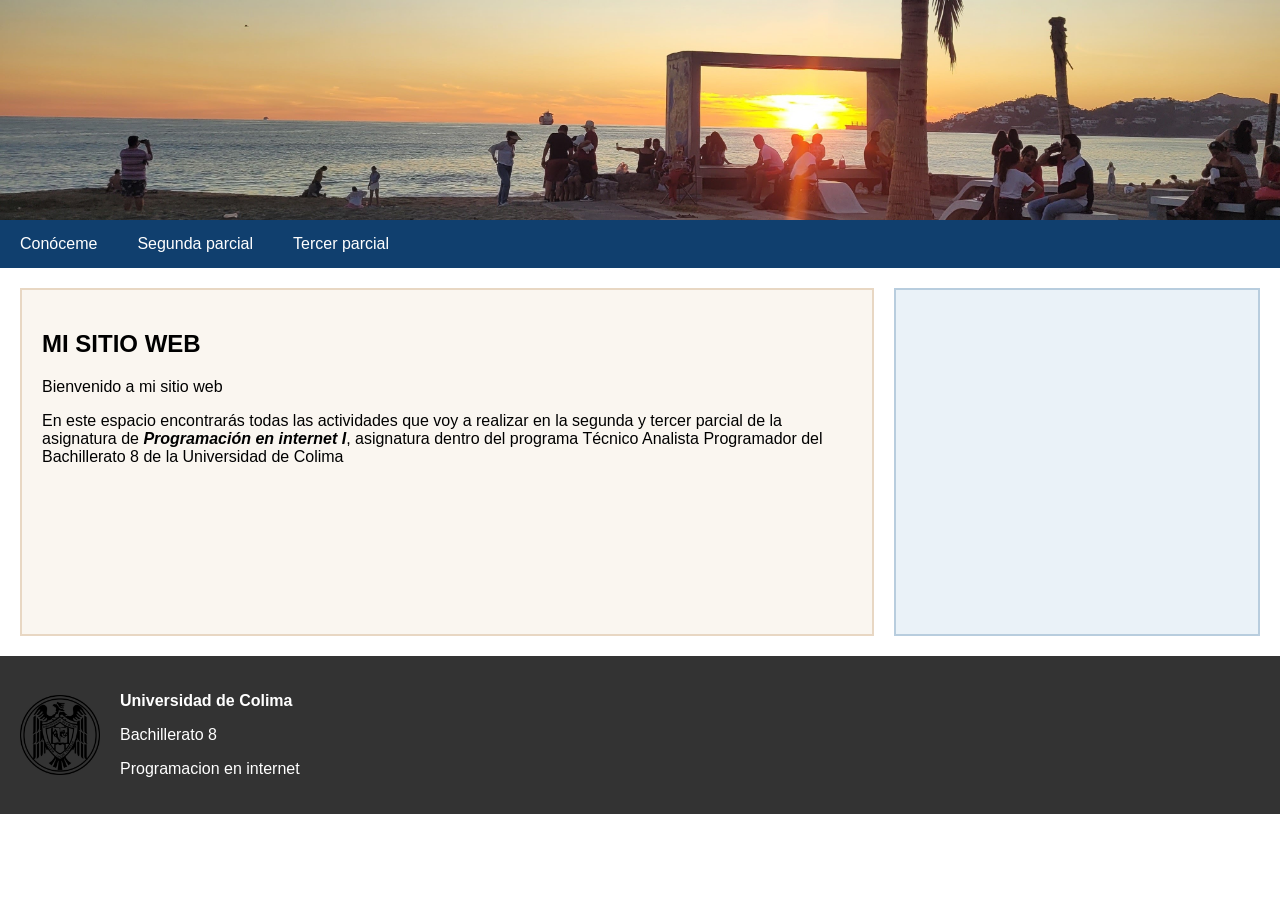
<file: index.html>
<!DOCTYPE html>
<html lang="es">
<head>
    <meta charset="UTF-8">
    <title>Mi sitio web</title>
    <!--Hacemos referencia a los esilos de mi página-->
    <link rel="stylesheet" href="estilos21.09.26.css">
</head>
<body>
    <header><img src="fondo.jpg"></header>
    <nav>
        <ul>
            <li><a href="#">Conóceme</a>
                <ul>
                    <li><a href="Informacion.html">Información personal</a></li>
                    <li><a href="pasatiempos.html">Pasatiempos</a></li>
                </ul>
            </li>
            <li><a href="#">Segunda parcial</a>
                 <ul>
                    <li><a href="#">Práctica uno</a></li> 
                    <li><a href="posiciones.html">Posiciones</a></li>
                    <li><a href="mundodigital.html">Mi mundo digital</a></li>
                     <li><a href="comunidad.html">Comunidad Digital</a></li>
                 </ul>
            </li>
            <li><a href="#">Tercer parcial</a>
                <ul>
                    <li><a href="temperaturas.html">Conversor de temperaturas</a></li>
                    <li><a href="edades.html">Mayor o menor de edad</a></li>
                    <li><a href="calificaciones.html">Sistema de calificaciones</a></li>
                </ul>
            </li>
        </ul>
    </nav>
    <section>
        <aside class="principal">
            <h2>MI SITIO WEB</h2>
            <p>Bienvenido a mi sitio web</p>
            <p>En este espacio encontrarás todas las actividades que voy a realizar en la segunda y tercer parcial de la asignatura de <b><i>Programación en internet I</b></i>, asignatura dentro del programa Técnico Analista Programador del Bachillerato 8 de la Universidad de Colima</p>
        </aside>
        <aside class="secundario">
            <iframe width="100%" height="300" src="https://www.youtube.com/embed/glaFn_mdqdQ?si=_jmEyf1Qhx4vXMck" title="El Cacahuatazo" frameborder="0" allow="accelerometer; autoplay; clipboard-write; encrypted-media; gyroscope; picture-in-picture; web-share" referrerpolicy="strict-origin-when-cross-origin" allowfullscreen></iframe>
        </aside>
    </section>
    <footer>
        <img src="logo.ucol.png">
        <div>
            <p><strong>Universidad de Colima</strong></p>
            <p>Bachillerato 8</p>
            <p>Programacion en internet</p>
        </div>
    </footer>
</body>
</html>
</file>
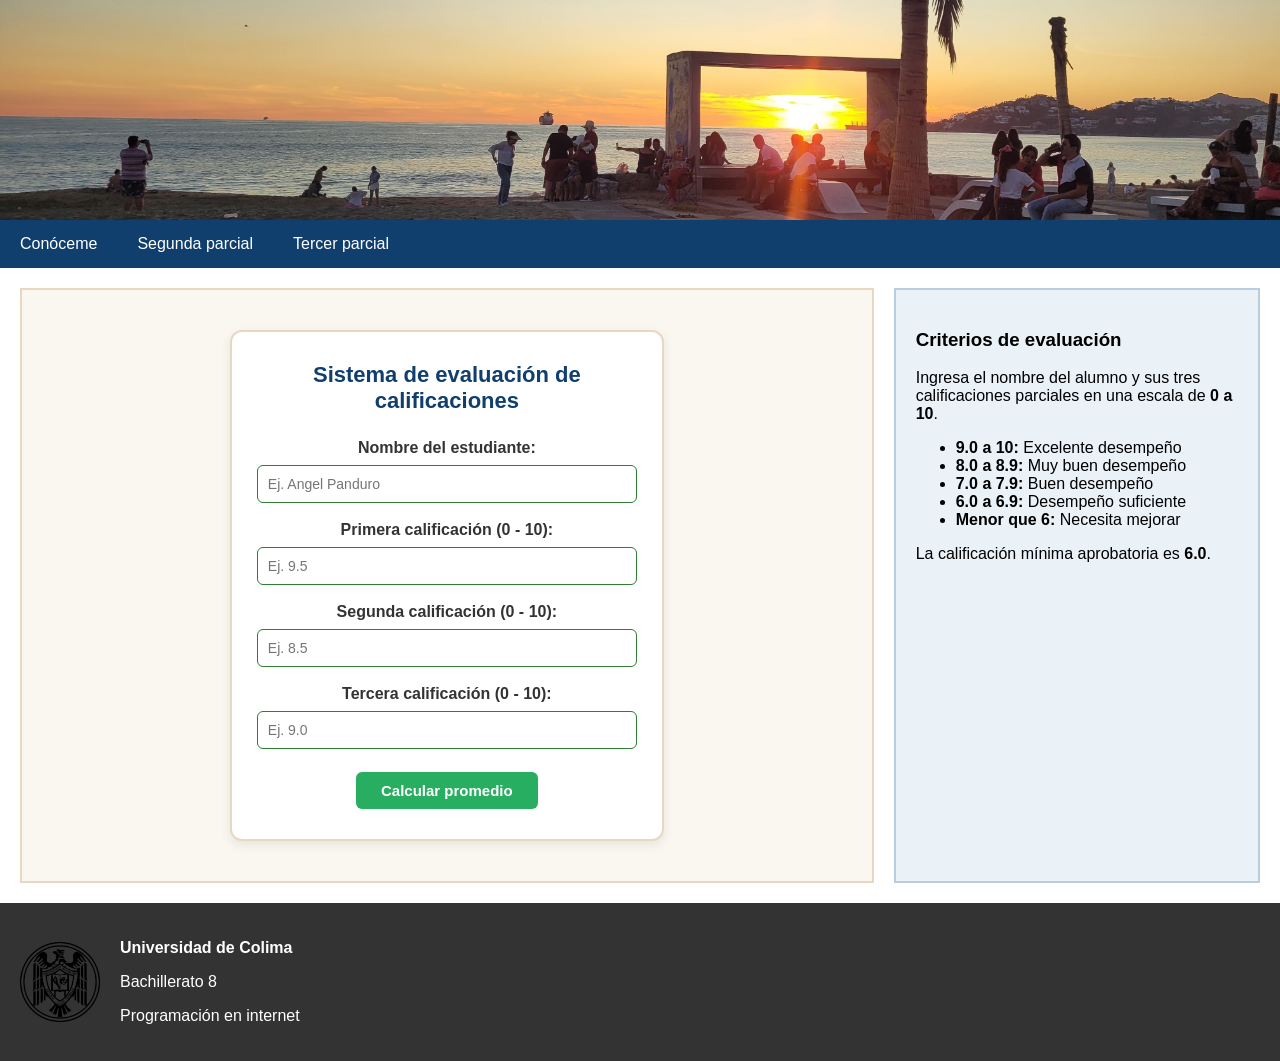
<file: calificaciones.html>
<!DOCTYPE html>
<html lang="es">
<head>
    <meta charset="UTF-8">
    <title>Sistema de evaluación de calificaciones</title>
    <link rel="stylesheet" href="estilos21.09.26.css">
</head>
<body>
    <header><img src="fondo.jpg" alt="Encabezado"></header>
    <nav>
        <ul>
            <li><a href="index.html">Conóceme</a>
                <ul>
                    <li><a href="Informacion.html">Información personal</a></li>
                    <li><a href="pasatiempos.html">Pasatiempos</a></li>
                </ul>
            </li>
            <li><a href="#">Segunda parcial</a>
                <ul>
                    <li><a href="#">Práctica uno</a></li> 
                    <li><a href="posiciones.html">Posiciones</a></li>
                    <li><a href="mundodigital.html">Mi mundo digital</a></li>
                    <li><a href="comunidad.html">Comunidad Digital</a></li>
                </ul>
            </li>
            <li><a href="#">Tercer parcial</a>
                <ul>
                    <li><a href="temperaturas.html">Conversor de temperaturas</a></li>
                    <li><a href="edades.html">Mayor o menor de edad</a></li>
                    <li><a href="calificaciones.html">Sistema de calificaciones</a></li>
                </ul>
            </li>
        </ul>
    </nav>
    <section>
        <aside class="principal">
            <div class="card-conversor">
                <h2>Sistema de evaluación de calificaciones</h2>
                
                <form id="calificacionesForm" onsubmit="return false;">
                    <div class="campo-grupo">
                        <label for="nombre">Nombre del estudiante:</label>
                        <input type="text" id="nombre" placeholder="Ej. Angel Panduro">
                    </div>

                    <div class="campo-grupo">
                        <label for="cal1">Primera calificación (0 - 10):</label>
                        <input type="number" id="cal1" min="0" max="10" step="any" placeholder="Ej. 9.5">
                    </div>

                    <div class="campo-grupo">
                        <label for="cal2">Segunda calificación (0 - 10):</label>
                        <input type="number" id="cal2" min="0" max="10" step="any" placeholder="Ej. 8.5">
                    </div>

                    <div class="campo-grupo">
                        <label for="cal3">Tercera calificación (0 - 10):</label>
                        <input type="number" id="cal3" min="0" max="10" step="any" placeholder="Ej. 9.0">
                    </div>

                    <button type="button" id="btnCalcular" class="btn-convertir">Calcular promedio</button>
                </form>

                <div id="resultado"></div>
            </div>
        </aside>
        <aside class="secundario">
            <h3>Criterios de evaluación</h3>
            <p>Ingresa el nombre del alumno y sus tres calificaciones parciales en una escala de <strong>0 a 10</strong>.</p>
            <ul>
                <li><strong>9.0 a 10:</strong> Excelente desempeño</li>
                <li><strong>8.0 a 8.9:</strong> Muy buen desempeño</li>
                <li><strong>7.0 a 7.9:</strong> Buen desempeño</li>
                <li><strong>6.0 a 6.9:</strong> Desempeño suficiente</li>
                <li><strong>Menor que 6:</strong> Necesita mejorar</li>
            </ul>
            <p>La calificación mínima aprobatoria es <strong>6.0</strong>.</p>
        </aside>
    </section>
    <footer>
        <img src="logo.ucol.png" alt="Logo Universidad de Colima">
        <div>
            <p><strong>Universidad de Colima</strong></p>
            <p>Bachillerato 8</p>
            <p>Programación en internet</p>
        </div>
    </footer>

    <script src="calificaciones.js"></script>
</body>
</html>
</file>
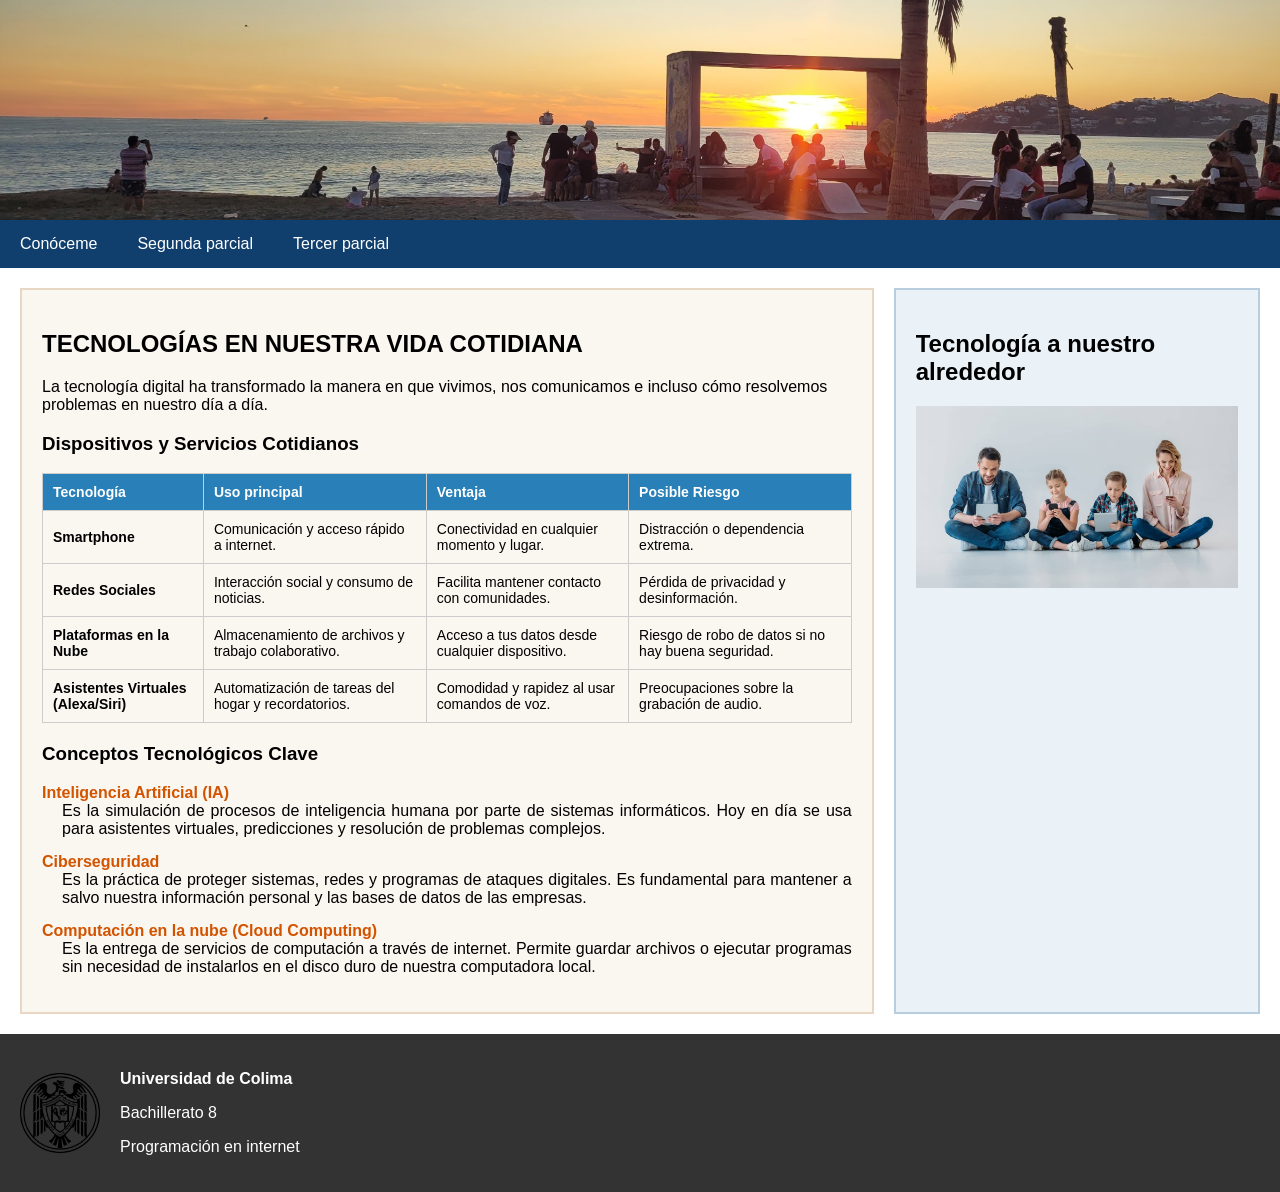
<file: comunidad.html>
<!DOCTYPE html>
<html lang="es">
<head>
    <meta charset="UTF-8">
    <title>Comunidad y Tecnología</title>
    <link rel="stylesheet" href="estilos21.09.26.css">
    <style>
        .tabla-tecnologia {
            width: 100%;
            border-collapse: collapse;
            margin-bottom: 20px;
            font-size: 14px;
        }
        .tabla-tecnologia th, .tabla-tecnologia td {
            border: 1px solid #ccc;
            padding: 10px;
            text-align: left;
        }
        .tabla-tecnologia th {
            background-color: #2980b9;
            color: white;
        }
        dt {
            font-weight: bold;
            color: #d35400;
            margin-top: 15px;
        }
        dd {
            margin-bottom: 10px;
            margin-left: 20px;
            text-align: justify;
        }
    </style>
</head>
<body>
    <header><img src="fondo.jpg" alt="Fondo"></header>
    
    <nav style="position: relative; z-index: 999;">
        <ul>
            <li><a href="#">Conóceme</a>
                <ul>
                    <li><a href="Informacion.html">Información personal</a></li>
                    <li><a href="pasatiempos.html">Pasatiempos</a></li>
                </ul>
            </li>
            <li><a href="#">Segunda parcial</a>
                 <ul>
                    <li><a href="#">Práctica uno</a></li> 
                    <li><a href="posiciones.html">Práctica de posiciones</a></li>
                    <li><a href="mundodigital.html">Mi mundo digital</a></li>
                    <li><a href="comunidad.html">Comunidad Digital</a></li>
                 </ul>
            </li>
            <li><a href="#">Tercer parcial</a>
                <ul>
                    <li><a href="temperaturas.html">Conversor de temperaturas</a></li>
                    <li><a href="edades.html">Mayor o menor de edad</a></li>
                    <li><a href="calificaciones.html">Sistema de calificaciones</a></li>
                </ul>
            </li>
        </ul>
    </nav>

    <section>
        <aside class="principal">
            <h2>TECNOLOGÍAS EN NUESTRA VIDA COTIDIANA</h2>
            
            <p>La tecnología digital ha transformado la manera en que vivimos, nos comunicamos e incluso cómo resolvemos problemas en nuestro día a día.</p>

            <h3>Dispositivos y Servicios Cotidianos</h3>
            <table class="tabla-tecnologia">
                <tr>
                    <th>Tecnología</th>
                    <th>Uso principal</th>
                    <th>Ventaja</th>
                    <th>Posible Riesgo</th>
                </tr>
                <tr>
                    <td><strong>Smartphone</strong></td>
                    <td>Comunicación y acceso rápido a internet.</td>
                    <td>Conectividad en cualquier momento y lugar.</td>
                    <td>Distracción o dependencia extrema.</td>
                </tr>
                <tr>
                    <td><strong>Redes Sociales</strong></td>
                    <td>Interacción social y consumo de noticias.</td>
                    <td>Facilita mantener contacto con comunidades.</td>
                    <td>Pérdida de privacidad y desinformación.</td>
                </tr>
                <tr>
                    <td><strong>Plataformas en la Nube</strong></td>
                    <td>Almacenamiento de archivos y trabajo colaborativo.</td>
                    <td>Acceso a tus datos desde cualquier dispositivo.</td>
                    <td>Riesgo de robo de datos si no hay buena seguridad.</td>
                </tr>
                <tr>
                    <td><strong>Asistentes Virtuales (Alexa/Siri)</strong></td>
                    <td>Automatización de tareas del hogar y recordatorios.</td>
                    <td>Comodidad y rapidez al usar comandos de voz.</td>
                    <td>Preocupaciones sobre la grabación de audio.</td>
                </tr>
            </table>

            <h3>Conceptos Tecnológicos Clave</h3>
            <dl>
                <dt>Inteligencia Artificial (IA)</dt>
                <dd>Es la simulación de procesos de inteligencia humana por parte de sistemas informáticos. Hoy en día se usa para asistentes virtuales, predicciones y resolución de problemas complejos.</dd>

                <dt>Ciberseguridad</dt>
                <dd>Es la práctica de proteger sistemas, redes y programas de ataques digitales. Es fundamental para mantener a salvo nuestra información personal y las bases de datos de las empresas.</dd>

                <dt>Computación en la nube (Cloud Computing)</dt>
                <dd>Es la entrega de servicios de computación a través de internet. Permite guardar archivos o ejecutar programas sin necesidad de instalarlos en el disco duro de nuestra computadora local.</dd>
            </dl>
        </aside>

        <aside class="secundario">
            <h2>Tecnología a nuestro alrededor</h2>
  
            <img src="tecnologia.jpg" alt="Personas usando tecnología" width="100%" style="margin-bottom: 15px;">
           
            <iframe width="100%" height="250" src="https://www.youtube.com/embed/5a37OvuA7-8" title="YouTube video player" frameborder="0" allowfullscreen></iframe>
        </aside>
    </section>

    <footer>
        <img src="logo.ucol.png" alt="Logo de la Universidad de Colima">
        <div>
            <p><strong>Universidad de Colima</strong></p>
            <p>Bachillerato 8</p>
            <p>Programación en internet</p>
        </div>
    </footer>
</body>
</html>
</file>
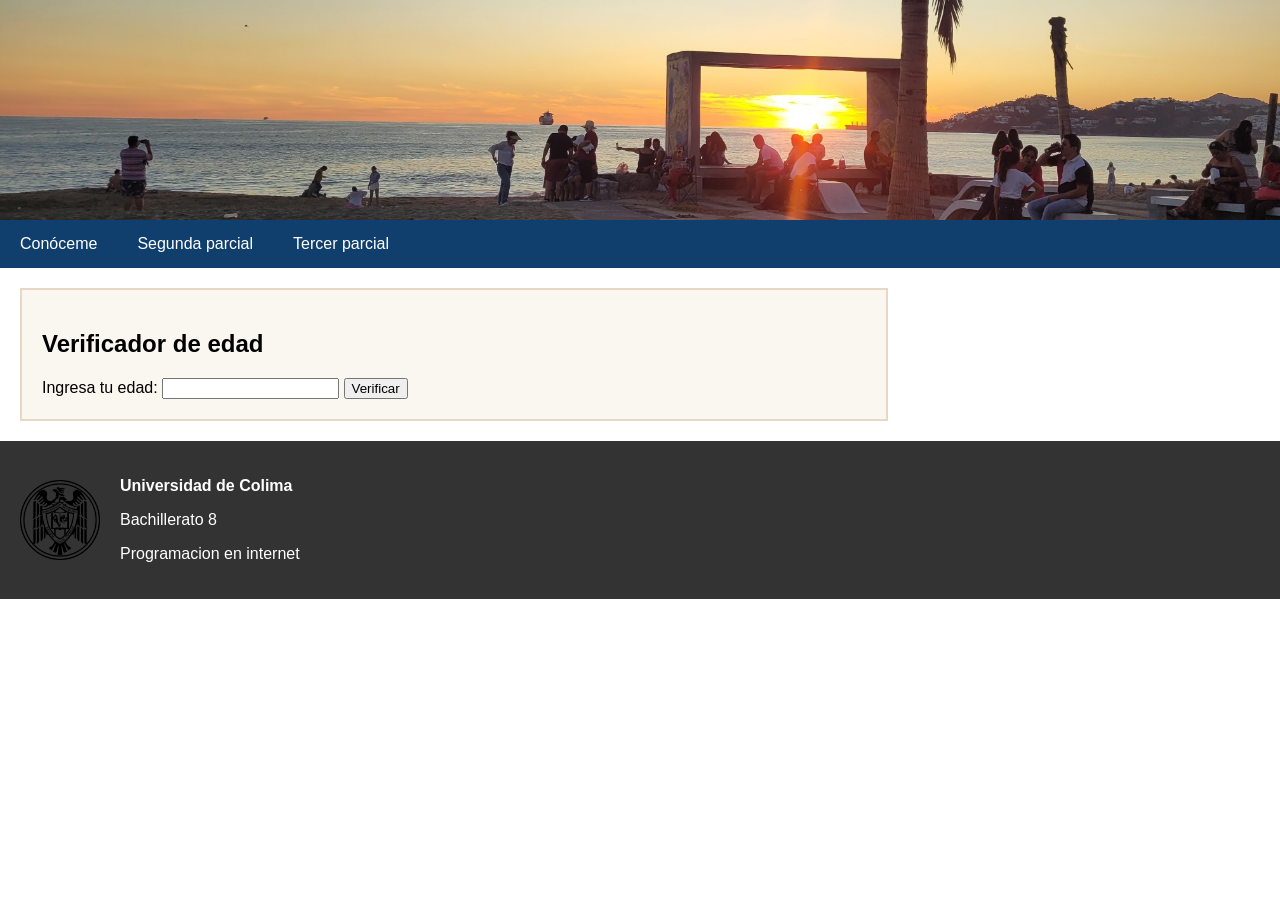
<file: edades.html>
<!DOCTYPE html>
<html lang="es">
<head>
    <meta charset="UTF-8">
    <title>Mayor o menor de edad</title>
    <!-- Referencia a los estilos de tu página -->
    <link rel="stylesheet" href="estilos21.09.26.css">
</head>
<body>
    <header><img src="fondo.jpg" alt="Encabezado"></header>
    <nav>
        <ul>
            <li><a href="index.html">Conóceme</a>
                <ul>
                    <li><a href="Informacion.html">Información personal</a></li>
                    <li><a href="pasatiempos.html">Pasatiempos</a></li>
                </ul>
            </li>
            <li><a href="#">Segunda parcial</a>
                <ul>
                    <li><a href="#">Práctica uno</a></li> 
                    <li><a href="posiciones.html">Posiciones</a></li>
                    <li><a href="mundodigital.html">Mi mundo digital</a></li>
                    <li><a href="comunidad.html">Comunidad Digital</a></li>
                </ul>
            </li>
            <li><a href="#">Tercer parcial</a>
                <ul>
                    <li><a href="temperaturas.html">Conversor de temperaturas</a></li>
                    <li><a href="edades.html">Mayor o menor de edad</a></li>
                    <li><a href="calificaciones.html">Sistema de calificaciones</a></li>
                </ul>
            </li>
        </ul>
    </nav>
    <section>
        <aside class="principal">
            <h2>Verificador de edad</h2>
            <label for="edad">Ingresa tu edad:</label>
            <input type="number" id="edad">
            <button onclick="verificar()">Verificar</button>
        </aside>
    </section>
    <footer>
        <img src="logo.ucol.png" alt="Logo Universidad de Colima">
        <div>
            <p><strong>Universidad de Colima</strong></p>
            <p>Bachillerato 8</p>
            <p>Programacion en internet</p>
        </div>
    </footer>

    <!-- Enlace al archivo de JavaScript renombrado -->
    <script src="script_edad.js"></script>
</body>
</html>
</file>
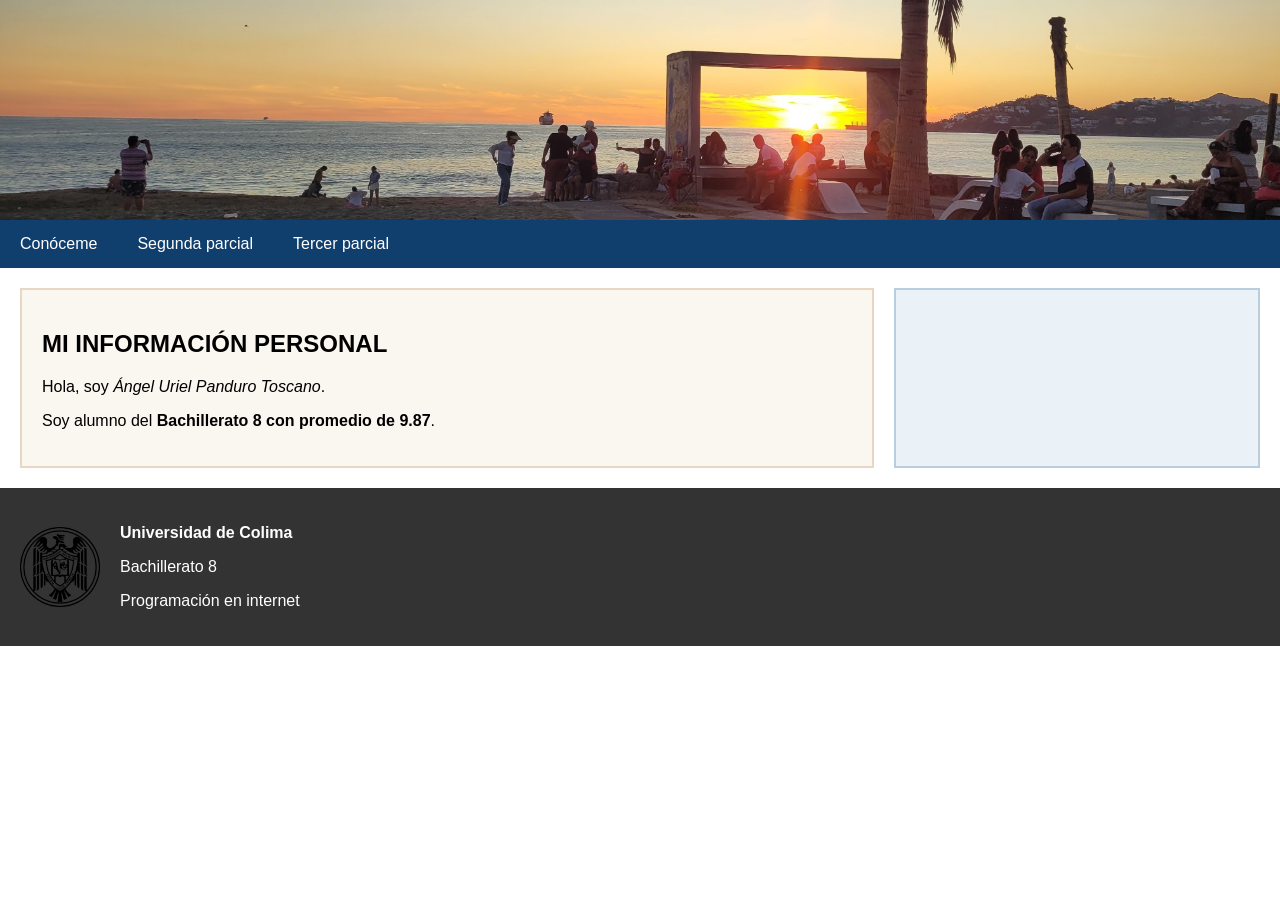
<file: Informacion.html>
<!DOCTYPE html>
<html lang="es">
<head>
    <meta charset="UTF-8">
    <title>Información Personal</title>
    <link rel="stylesheet" href="estilos21.09.26.css">
</head>
<body>
    <header><img src="fondo.jpg" alt="Fondo"></header>
    <nav>
        <ul>
            <li><a href="#">Conóceme</a>
                <ul>
                    <li><a href="Informacion.html">Información personal</a></li>
                    <li><a href="pasatiempos.html">Pasatiempos</a></li>
                </ul>
            </li>
            <li><a href="#">Segunda parcial</a>
                 <ul>
                    <li><a href="#">Práctica uno</a></li> 
                    <li><a href="posiciones.html">Posiciones</a></li>
                    <li><a href="mundodigital.html">Mi mundo digital</a></li>
                    <li><a href="comunidad.html">Comunidad Digital</a></li>
                 </ul>
            </li>
            <li><a href="#">Tercer parcial</a>
                 <ul>
                    <li><a href="temperaturas.html">Conversor de temperaturas</a></li>
                    <li><a href="edades.html">Mayor o menor de edad</a></li>
                    <li><a href="calificaciones.html">Sistema de calificaciones</a></li>
                 </ul>
            </li>
        </ul>
    </nav>
    <section>
        <aside class="principal">
            <h2>MI INFORMACIÓN PERSONAL</h2>
            <p>Hola, soy <em>Ángel Uriel Panduro Toscano</em>.</p>
            <p>Soy alumno del <b>Bachillerato 8 con promedio de 9.87</b>.</p>
        </aside>
        <aside class="secundario">
        </aside>
    </section>
    <footer>
        <img src="logo.ucol.png" alt="Logo de la Universidad de Colima">
        <div>
            <p><strong>Universidad de Colima</strong></p>
            <p>Bachillerato 8</p>
            <p>Programación en internet</p>
        </div>
    </footer>
</body>
</html>
</file>
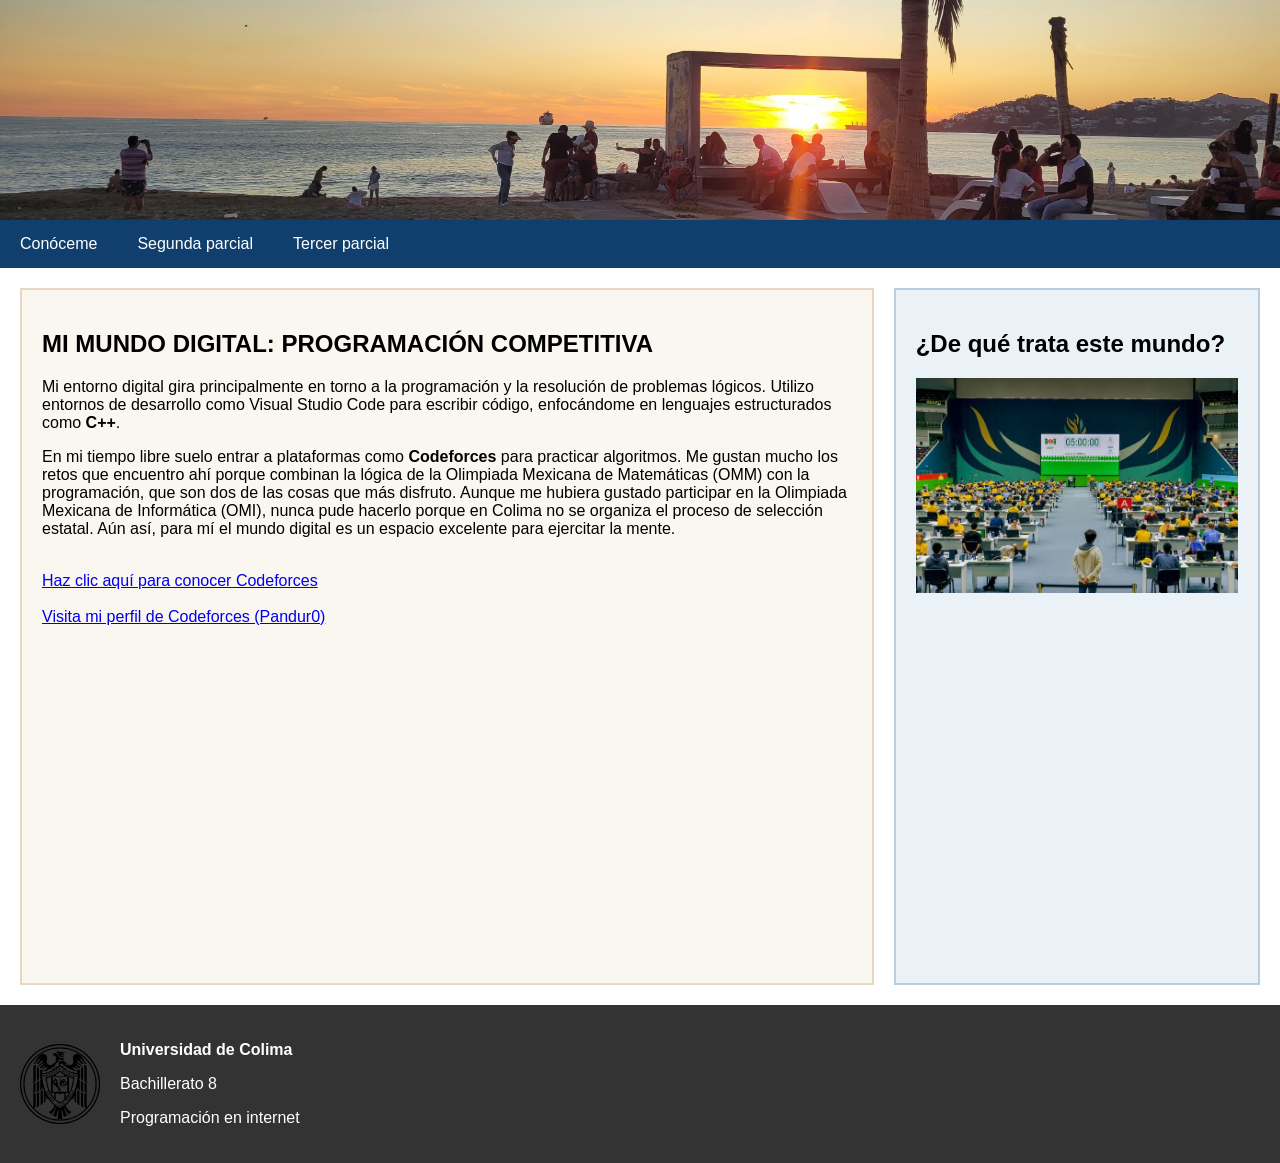
<file: mundodigital.html>
<!DOCTYPE html>
<html lang="es">
<head>
    <meta charset="UTF-8">
    <title>Mi Mundo Digital</title>
    <link rel="stylesheet" href="estilos21.09.26.css">
</head>
<body>
    <header><img src="fondo.jpg" alt="Fondo"></header>
    
    <nav>
        <ul>
            <li><a href="#">Conóceme</a>
                <ul>
                    <li><a href="Informacion.html">Información personal</a></li>
                    <li><a href="pasatiempos.html">Pasatiempos</a></li>
                </ul>
            </li>
            <li><a href="#">Segunda parcial</a>
                 <ul>
                    <li><a href="#">Práctica uno</a></li> 
                    <li><a href="posiciones.html">Posiciones</a></li>
                    <li><a href="mundodigital.html">Mi mundo digital</a></li>
                    <li><a href="comunidad.html">Comunidad Digital</a></li>
                 </ul>
            </li>
            <li><a href="#">Tercer parcial</a>
                <ul>
                    <li><a href="temperaturas.html">Conversor de temperaturas</a></li>
                    <li><a href="edades.html">Mayor o menor de edad</a></li>
                    <li><a href="calificaciones.html">Sistema de calificaciones</a></li>
                </ul>
            </li>
        </ul>
    </nav>

    <section>
        <aside class="principal">
            <h2>MI MUNDO DIGITAL: PROGRAMACIÓN COMPETITIVA</h2>
            <p>Mi entorno digital gira principalmente en torno a la programación y la resolución de problemas lógicos. Utilizo entornos de desarrollo como Visual Studio Code para escribir código, enfocándome en lenguajes estructurados como <b>C++</b>.</p>
            
            <p>En mi tiempo libre suelo entrar a plataformas como <b>Codeforces</b> para practicar algoritmos. Me gustan mucho los retos que encuentro ahí porque combinan la lógica de la Olimpiada Mexicana de Matemáticas (OMM) con la programación, que son dos de las cosas que más disfruto. Aunque me hubiera gustado participar en la Olimpiada Mexicana de Informática (OMI), nunca pude hacerlo porque en Colima no se organiza el proceso de selección estatal. Aún así, para mí el mundo digital es un espacio excelente para ejercitar la mente.</p>
            <br>
            <a href="https://codeforces.com/" target="_blank">Haz clic aquí para conocer Codeforces</a><br><br>
            <a href="https://codeforces.com/profile/Pandur0" target="_blank">Visita mi perfil de Codeforces (Pandur0)</a>
            <br><br>
            
            <iframe width="100%" height="315" src="https://www.youtube.com/embed/a9fQRNhTo4U" title="YouTube video player" frameborder="0" allowfullscreen></iframe>
        </aside>

        <aside class="secundario">
            <h2>¿De qué trata este mundo?</h2>
            
            <img src="programacion.jpg" alt="Competencia de Programación" width="100%">
        </aside>
    </section>

    <footer>
        <img src="logo.ucol.png" alt="Logo de la Universidad de Colima">
        <div>
            <p><strong>Universidad de Colima</strong></p>
            <p>Bachillerato 8</p>
            <p>Programación en internet</p>
        </div>
    </footer>
</body>
</html>
</file>
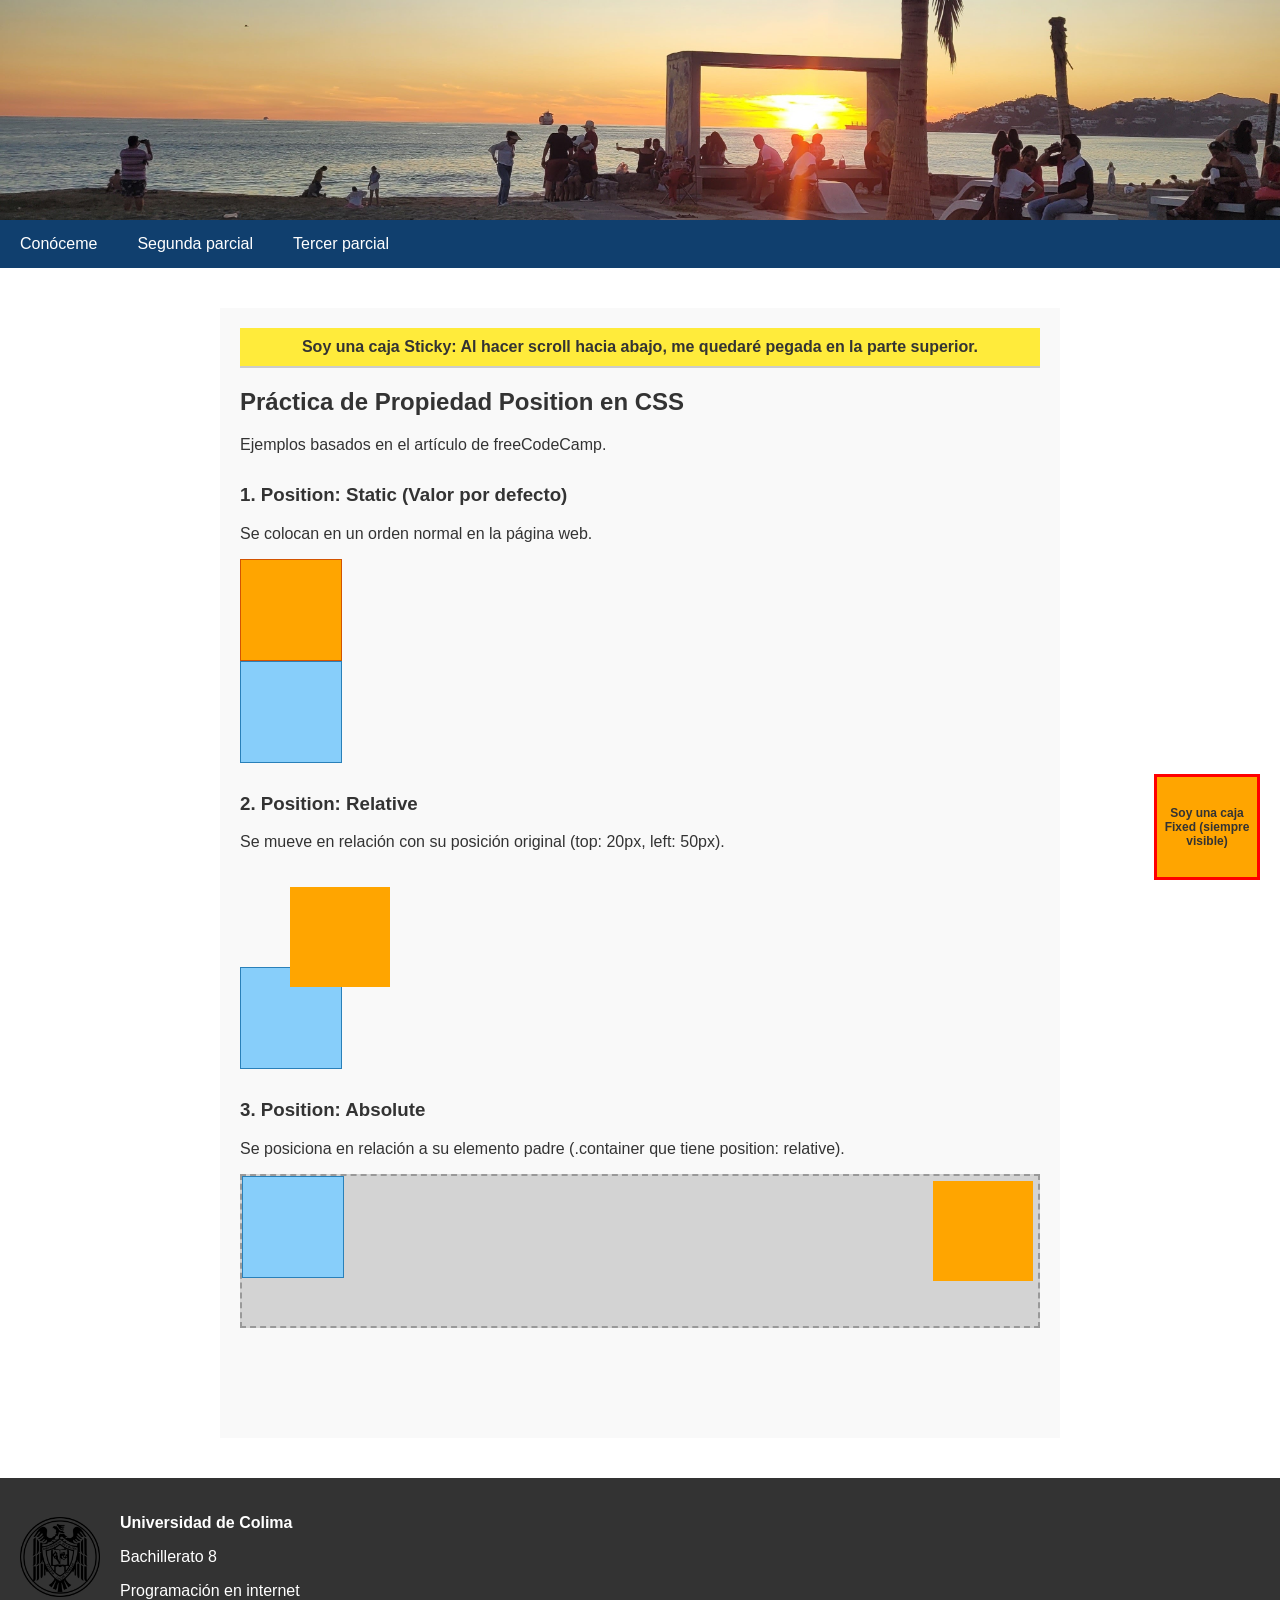
<file: posiciones.html>
<!DOCTYPE html>
<html lang="es">
<head>
    <meta charset="UTF-8">
    <title>Práctica de Posiciones</title>
    <link rel="stylesheet" href="estilos21.09.26.css">
    <style>

        .seccion-practica {
            padding: 20px;
            background-color: #f9f9f9;
            margin: 20px auto;
            max-width: 800px;
            color: #333;
        }

        .seccion-practica h3 { margin-top: 30px; }

        /* Cajas base */
        .box-orange { background: orange; height: 100px; width: 100px; border: 1px solid #d35400;}
        .box-blue { background: lightskyblue; height: 100px; width: 100px; border: 1px solid #2980b9;}

        /* 1. Relative */
        .box-orange-relative {
            position: relative;
            background: orange;
            width: 100px;
            height: 100px;
            top: 20px;
            left: 50px;
        }

        /* 2. Absolute y su Contenedor */
        .container {
            position: relative;
            background: lightgray;
            height: 150px;
            border: 2px dashed #999;
        }
        .box-orange-absolute {
            position: absolute;
            background: orange;
            width: 100px;
            height: 100px;
            right: 5px;
            top: 5px;
        }

        /* 3. Fixed */
        .box-orange-fixed {
            position: fixed;
            background: orange;
            width: 100px;
            height: 100px;
            bottom: 20px;
            right: 20px;
            z-index: 100;
            border: 3px solid red;
            display: flex;
            align-items: center;
            text-align: center;
            font-size: 12px;
            font-weight: bold;
        }

        /* 4. Sticky */
        .box-sticky {
            position: sticky;
            top: 0;
            background: #ffeb3b;
            padding: 10px;
            font-weight: bold;
            text-align: center;
            border-bottom: 2px solid #ccc;
            z-index: 1; 
        }
    </style>
</head>
<body>
    <header><img src="fondo.jpg" alt="Fondo"></header>
    
    <nav style="position: relative; z-index: 999;">
        <ul>
            <li><a href="#">Conóceme</a>
                <ul>
                    <li><a href="Informacion.html">Información personal</a></li>
                    <li><a href="pasatiempos.html">Pasatiempos</a></li>
                </ul>
            </li>
            <li><a href="#">Segunda parcial</a>
                 <ul>
                    <li><a href="#">Práctica uno</a></li> 
                    <li><a href="posiciones.html">Práctica de posiciones</a></li>
                    <li><a href="mundodigital.html">Mi mundo digital</a></li>
                    <li><a href="comunidad.html">Comunidad Digital</a></li>
                 </ul>
            </li>
             <li><a href="#">Tercer parcial</a>
                <ul>
                    <li><a href="temperaturas.html">Conversor de temperaturas</a></li>
                    <li><a href="edades.html">Mayor o menor de edad</a></li>
                    <li><a href="calificaciones.html">Sistema de calificaciones</a></li>
                </ul>
            </li>
        </ul>
    </nav>

    <section style="display: block;">
        
        <div class="seccion-practica">
            <div class="box-sticky">Soy una caja Sticky: Al hacer scroll hacia abajo, me quedaré pegada en la parte superior.</div>
            
            <h2>Práctica de Propiedad Position en CSS</h2>
            <p>Ejemplos basados en el artículo de freeCodeCamp.</p>

            <h3>1. Position: Static (Valor por defecto)</h3>
            <p>Se colocan en un orden normal en la página web.</p>
            <div class="box-orange"></div>
            <div class="box-blue" style="position: static;"></div>

            <h3>2. Position: Relative</h3>
            <p>Se mueve en relación con su posición original (top: 20px, left: 50px).</p>
            <div class="box-orange-relative"></div>
            <div class="box-blue"></div>

            <h3>3. Position: Absolute</h3>
            <p>Se posiciona en relación a su elemento padre (.container que tiene position: relative).</p>
            <div class="container">
                <div class="box-orange-absolute"></div>
                <div class="box-blue"></div>
            </div>

            <!-- Caja Fixed -->
            <div class="box-orange-fixed">Soy una caja Fixed (siempre visible)</div>
            
            <br><br><br><br><br> 
        </div>
    </section>

    <footer>
        <img src="logo.ucol.png" alt="Logo de la Universidad de Colima">
        <div>
            <p><strong>Universidad de Colima</strong></p>
            <p>Bachillerato 8</p>
            <p>Programación en internet</p>
        </div>
    </footer>
</body>
</html>
</file>
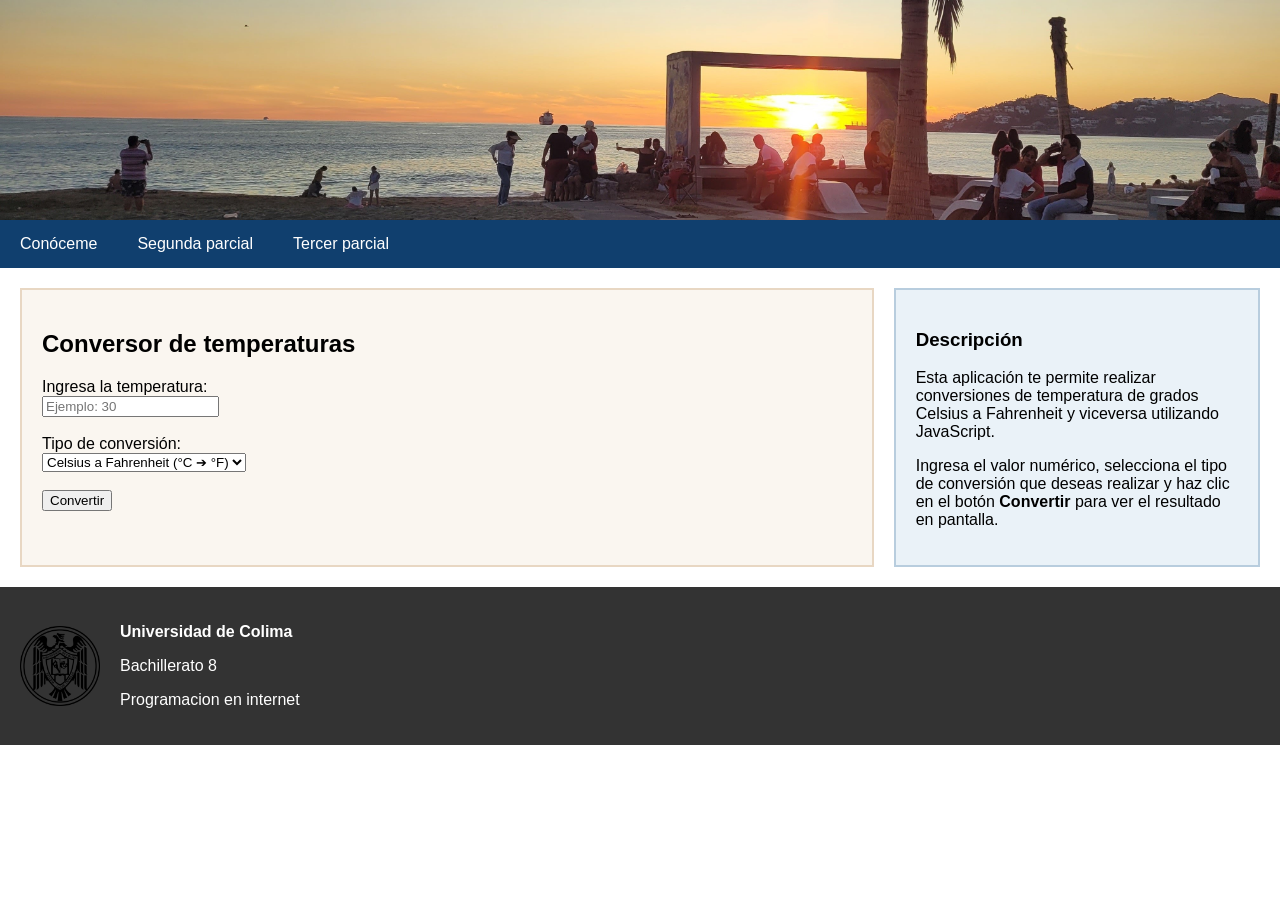
<file: temperaturas.html>
<!DOCTYPE html>
<html lang="es">
<head>
    <meta charset="UTF-8">
    <title>Conversor de temperaturas</title>
    <link rel="stylesheet" href="estilos21.09.26.css">
</head>
<body>
    <header><img src="fondo.jpg" alt="Encabezado"></header>
    <nav>
        <ul>
            <li><a href="index.html">Conóceme</a>
                <ul>
                    <li><a href="Informacion.html">Información personal</a></li>
                    <li><a href="pasatiempos.html">Pasatiempos</a></li>
                </ul>
            </li>
            <li><a href="#">Segunda parcial</a>
                <ul>
                    <li><a href="#">Práctica uno</a></li> 
                    <li><a href="posiciones.html">Posiciones</a></li>
                    <li><a href="mundodigital.html">Mi mundo digital</a></li>
                    <li><a href="comunidad.html">Comunidad Digital</a></li>
                </ul>
            </li>
             <li><a href="#">Tercer parcial</a>
                <ul>
                    <li><a href="temperaturas.html">Conversor de temperaturas</a></li>
                    <li><a href="edades.html">Mayor o menor de edad</a></li>
                    <li><a href="calificaciones.html">Sistema de calificaciones</a></li>
                </ul>
            </li>
        </ul>
    </nav>
    <section>
        <aside class="principal">
            <h2>Conversor de temperaturas</h2>
            
            <form id="conversorForm" onsubmit="return false;">
                <div>
                    <label for="temperatura">Ingresa la temperatura:</label><br>
                    <input type="number" id="temperatura" step="any" placeholder="Ejemplo: 30">
                </div>
                <br>
                <div>
                    <label for="tipoConversion">Tipo de conversión:</label><br>
                    <select id="tipoConversion">
                        <option value="cToF">Celsius a Fahrenheit (°C ➔ °F)</option>
                        <option value="fToC">Fahrenheit a Celsius (°F ➔ °C)</option>
                    </select>
                </div>
                <br>
                <button type="button" id="btnConvertir">Convertir</button>
            </form>

            <br>
            <div id="resultado"></div>
        </aside>
        <aside class="secundario">
            <h3>Descripción</h3>
            <p>Esta aplicación te permite realizar conversiones de temperatura de grados Celsius a Fahrenheit y viceversa utilizando JavaScript.</p>
            <p>Ingresa el valor numérico, selecciona el tipo de conversión que deseas realizar y haz clic en el botón <strong>Convertir</strong> para ver el resultado en pantalla.</p>
        </aside>
    </section>
    <footer>
        <img src="logo.ucol.png" alt="Logo Universidad de Colima">
        <div>
            <p><strong>Universidad de Colima</strong></p>
            <p>Bachillerato 8</p>
            <p>Programacion en internet</p>
        </div>
    </footer>

    <script src="temperaturas.js"></script>
</body>
</html>
</file>
<file: estilos21.09.26.css>
:root {
    --color-nav: #103f6e;               
    --color-nav-hover: #d97706;         
    --color-submenu: #0b2e52;           
    --color-footer: #333333;            
    --color-texto-blanco: #ffffff;      
    --color-fondo-principal: #faf6f0;   
    --color-borde-principal: #e8d7c3;   
    --color-fondo-secundario: #eaf2f8;   
    --color-borde-secundario: #b8cdde;   
}

body {
    margin: 0;
    font-family: Arial, sans-serif;
}

header {
    width: 100%;
    height: 220px;
}

header img {
    width: 100%;
    height: 220px;
    object-fit: cover;
}

nav {
    background-color: var(--color-nav);
}

nav ul {
    list-style: none;
    margin: 0;
    padding: 0;
}

nav > ul {
    display: flex;
}

nav li {
    position: relative;
}

nav a {
    display: block;
    color: var(--color-texto-blanco);
    text-decoration: none;
    padding: 15px 20px;
}

nav a:hover {
    background-color: var(--color-nav-hover);
}

nav li ul {
    display: none;
    position: absolute;
    background-color: var(--color-submenu);
    min-width: 180px;
    z-index: 10;
}

nav li:hover ul {
    display: block;
}

footer {
    background-color: var(--color-footer);
    color: var(--color-texto-blanco);
    display: flex;
    align-items: center;
    padding: 20px;
}

footer img {
    width: 80px;
    height: 80px;
    margin-right: 20px;
}

section {
    display: flex;
    gap: 20px;
    padding: 20px;
    min-width: 350px;
    box-sizing: border-box;
}

.principal {
    width: 70%;
    background-color: var(--color-fondo-principal);
    padding: 20px;
    border: 2px solid var(--color-borde-principal);
    box-sizing: border-box;
}

.secundario {
    width: 30%;
    background-color: var(--color-fondo-secundario);
    padding: 20px;
    border: 2px solid var(--color-borde-secundario);
    box-sizing: border-box;
}

.card-conversor {
    background-color: var(--color-texto-blanco);
    max-width: 380px;
    margin: 20px auto;
    padding: 30px 25px;
    border-radius: 12px;
    border: 2px solid var(--color-borde-principal);
    box-shadow: 0 4px 12px rgba(0, 0, 0, 0.08);
    text-align: center;
}

.card-conversor h2 {
    color: var(--color-nav);
    margin-top: 0;
    margin-bottom: 25px;
    font-size: 22px;
}

.campo-grupo {
    margin-bottom: 18px;
    text-align: center;
}

.campo-grupo label {
    display: block;
    font-weight: bold;
    margin-bottom: 8px;
    color: #333333;
}

.campo-grupo input,
.campo-grupo select {
    width: 100%;
    padding: 10px;
    border: 1.5px solid #2e7d32;
    border-radius: 6px;
    font-size: 14px;
    box-sizing: border-box;
    outline: none;
    background-color: #ffffff;
}

.btn-convertir {
    background-color: #27ae60;
    color: var(--color-texto-blanco);
    border: none;
    padding: 10px 25px;
    border-radius: 6px;
    font-size: 15px;
    font-weight: bold;
    cursor: pointer;
    margin-top: 5px;
}

.btn-convertir:hover {
    background-color: #219150;
}

.resultado-box {
    margin-top: 20px;
    padding: 12px;
    background-color: var(--color-fondo-secundario);
    border-radius: 6px;
    border: 1px solid var(--color-borde-secundario);
    color: var(--color-nav);
}

.resultado-box p {
    margin: 5px 0;
}
</file>
